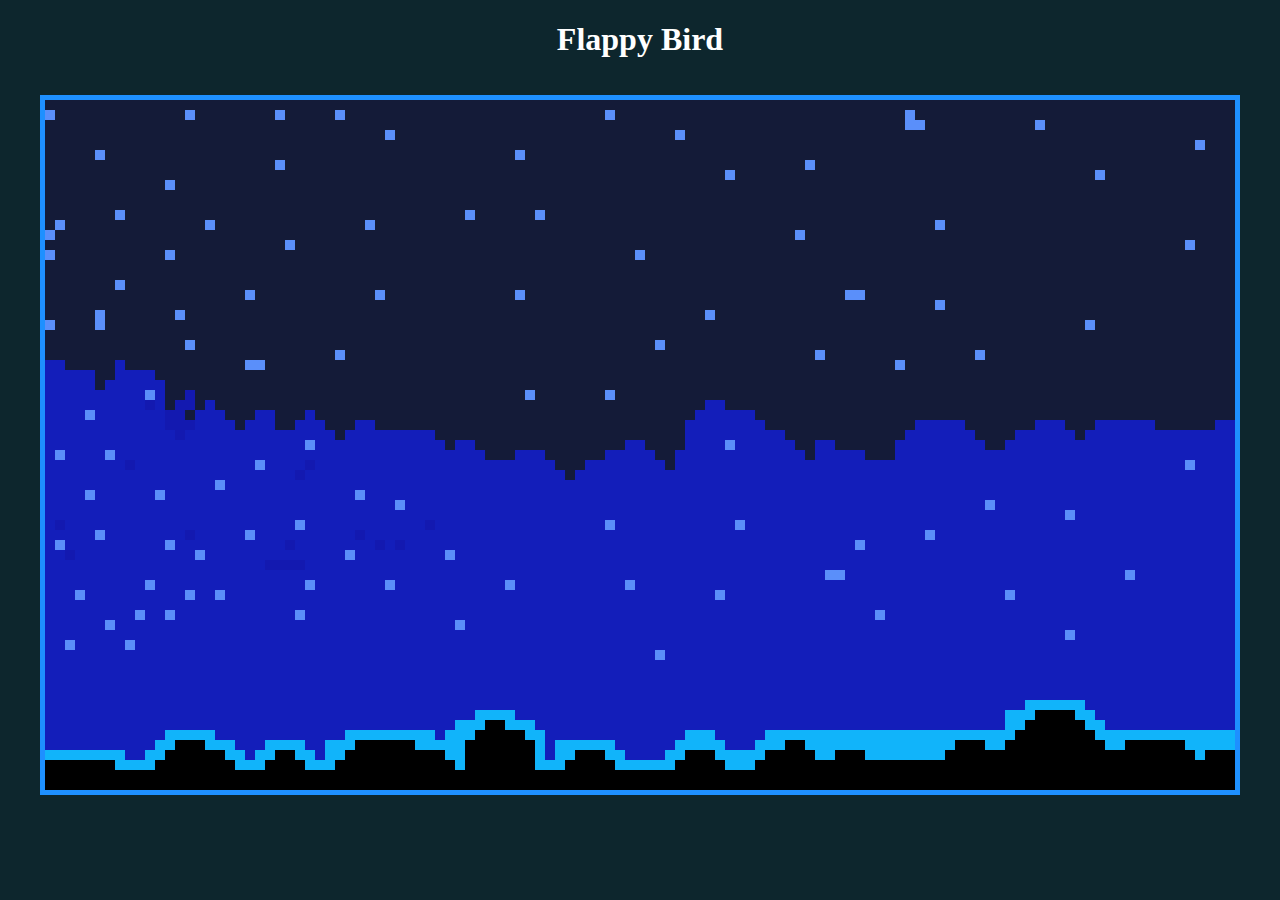
<file: index.html>
<!DOCTYPE html>
<html>

<head>
    <meta charset="UTF-8">
    <title>Flappy Bird</title>
    <link rel="stylesheet" href="css/flappy.css">
    <link rel="icon" type="image/jpg" href="./img/passaro.png" />
</head>

<body class="conteudo">
    <h1>Flappy Bird</h1>
    <div wm-flappy>
<!-- 
       <img class="passaro" src="img/passaro.png" alt="passaro">
        <div class="par-de-barreiras">
            <div class="barreira">
                <div class="corpo"> </div>
                <div class="borda"></div>
            </div>
            <div class="barreira">
                <div class="borda"> </div>
                <div class="corpo"></div>
            </div>
        </div>
        <div class="progresso"> 10 </div>   
	</div> -->
    <div game-over id="game-over" style="display: none">
        <img src="./img/game_over.png" height="400px" alt="">
        <h3 infos></h3>
        <a onclick="window.location.reload()">Jogar Novamente?</a>
    </div>
    <audio som src="./sounds/mario-game-over.mp3"></audio>
    <script src="js/flappy.js"></script>
</body>

</html>
</file>
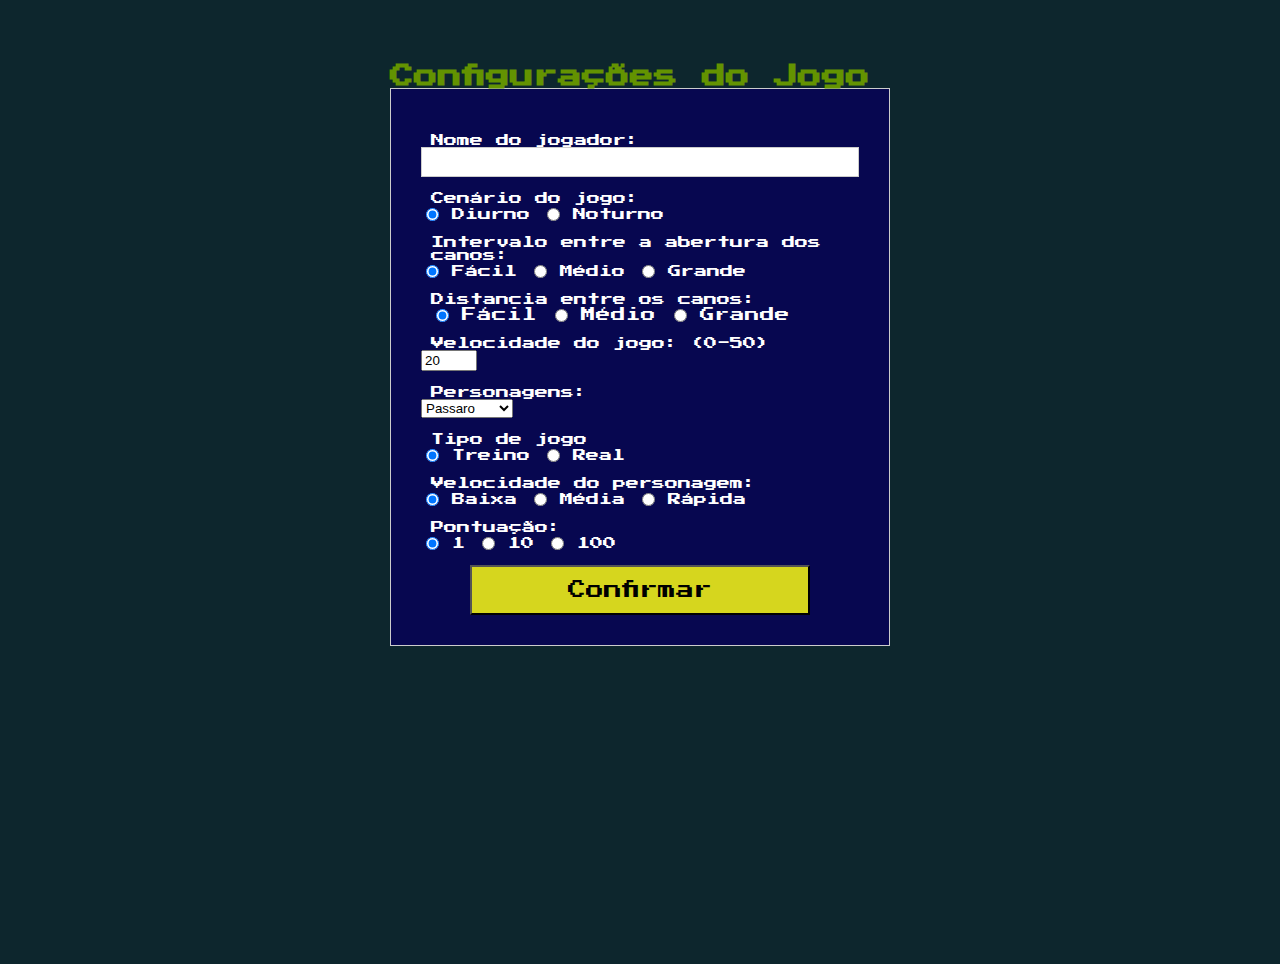
<file: config.html>
<!DOCTYPE html>
<html lang="en">
<head>
    <meta charset="UTF-8">
    <meta http-equiv="X-UA-Compatible" content="IE=edge">
    <meta name="viewport" content="width=device-width, initial-scale=1.0">
    <link rel="stylesheet" href="./css/styles.css">
    <link href="https://fonts.googleapis.com/css2?family=Press+Start+2P&display=swap" rel="stylesheet">
    <link rel="stylesheet" href="css/flappy.css">
    <link rel="icon" type="image/jpg" href="./img/passaro.png" />
    <title>Configuração do jogo</title>
</head>
<body>
    <h2>Configurações do Jogo</h2>
    <form action="./index.html" method="get" id="form">
        <div class="field">
            <label for="nome" class="field-name">Nome do jogador:</label>
            <input type="text" id="nome" name="nome">
        </div>
        <div class="field radiobox">
            <label for="cenario" class="form-group-label">Cenário do jogo:</label><br>
            <input type="radio" name="turno" id="diurno" value="diurno" checked><label for="diurno">Diurno</label>
            <input type="radio" name="turno" id="noturno" value="noturno"><label for="noturno">Noturno</label>
        </div>
       <div class="field radiobox">
            <label for="intervalo" class="form-group-label">Intervalo entre a abertura dos canos:</label><br>
            <input type="radio" name="intervalo" id="intervalo-facil" value="250" checked><label for="intervalo-facil">Fácil</label>
            <input type="radio" name="intervalo" id="intervalo-medio" value="200"><label for="intervalo-medio">Médio</label>
            <input type="radio" name="intervalo" id="intervalo-dificil" value="160"><label for="intervalo-dificil">Grande</label>
        </div>
        <div class="field radiobox">
            <label for="distancia" class="form-group-label">Distancia entre os canos:<br>
            <input type="radio" name="distancia" id="distancia-facil" value="500" checked><label for="distancia-facil">Fácil</label>
            <input type="radio" name="distancia" id="distancia-media" value="400"><label for="distancia-media">Médio</label>
            <input type="radio" name="distancia" id="distancia-dificil" value="300"><label for="distancia-dificil">Grande</label>
        </div>
        <div class="field">
            <label for="velocidade" class="form-group-label">Velocidade do jogo: (0-50)</label >
            <input type="number" id="velocidade" name="vel-jogo" value="20" min="0" max="50" step="5"/>
        </div>
        <div class="field">
            <label for="personagem" class="form-group-label">Personagens:</label>
            <select name="personagem">
                <option selected>Passaro</option>
                <option>ViuvaNegra</option>
                <option>Hulk</option>
            </select>
        </div>
        </div>    
        <div class="field radiobox">
            <label for="tipo" id="tipo">Tipo de jogo</label><br>
            <input type="radio" name="tipo" id="treino" value="treino" checked><label for="sim">Treino</label>
            <input type="radio" name="tipo" id="real" value="real"><label for="nao">Real</label>
        </div>
        <div class="field radiobox">
            <label for="vel-personagem" class="form-group-label">Velocidade do personagem:</label><br>
            <input type="radio" name="velocidade-perso" id="baixa" value="5" checked><label for="baixa">Baixa</label>
            <input type="radio" name="velocidade-perso" id="media" value="8"><label for="media">Média</label>
            <input type="radio" name="velocidade-perso" id="rapida" value="10"><label for="rapida">Rápida</label>
        </div>
        <div class="field radiobox">
            <label for="pontuacao" class="form-group-label">Pontuação: </label><br>
            <input type="radio" name="pontuacao" id="1" value="1" checked><label for="1">1</label>
            <input type="radio" name="pontuacao" id="10" value="10"><label for="10">10</label>
            <input type="radio" name="pontuacao" id="100" value="100"><label for="100">100</label>
        </div>

        <input type="submit" class="button" value="Confirmar" onclick="init()"  />
    </form>
    <script src="js/config.js"></script>
</body>
</html>
</file>
<file: css/flappy.css>
* {
    box-sizing: border-box;
}

html {
    height: 100%;
}

body {
    margin: 0;
    background-color: #0D262D;
    color: #fff;
    height: 100%;
}

.conteudo {
    display: flex;
    flex-direction: column;
    align-items: center;
    min-height: 100%;
}


[wm-flappy] {
    position: relative;
    border: 5px solid dodgerblue;
    height: 700px;
    width: 1200px;
    margin: 15px;
    background-color: deepskyblue;
    /* background Noturno */
    /* background: rgb(0,0,5);
    background: linear-gradient(325deg, rgba(0,0,5,1) 23%, rgba(6,6,82,1) 60%, rgba(2,1,48,1) 100%); 
    border: 5px solid #000;*/
    overflow: hidden;
}

.passaro {
    position: absolute;
    width: 60px;
    left: calc(50% - 30px);
}

.par-de-barreiras {
    position: absolute;
    top: 0;
    height: 100%;
    display: flex;
    flex-direction: column;
    justify-content: space-between;
}

.barreira {
    display: flex;
    flex-direction: column;
    align-items: center;
}

.barreira .borda {
    height: 30px;
    width: 130px;
    background: linear-gradient(90deg, #639301, #A5E82E);
    border: 2px solid #000;
}

.barreira .corpo {
    height: 40px;
    width: 110px;
    background: linear-gradient(90deg, #639301, #A5E82E);
    border-left: 2px solid #000;
    border-right: 2px solid #000;
}

.progresso {
    position: absolute;
    top: 10px;
    right: 10px;
    font-family: Pixel;
    font-size: 70px;
    z-index: 100;
}


[game-over]{
    display: flex;
    flex-direction: column;
    align-items: center;
    justify-content: center;
    position: absolute;
    z-index: 1000;
    margin-left: 28%;
    margin-top: 5%;
    background-color: rgba(255, 255, 255, 0.466);
    padding: 1%;
    -webkit-box-shadow: 0px 10px 13px -7px #000000, 3px 3px 12px 6px rgba(54,54,54,0); 
    box-shadow: 0px 10px 13px -7px #000000, 3px 3px 12px 6px rgba(54,54,54,0);
}

[game-over] a{
    cursor: pointer;
    background-color: rgb(145, 38, 233);
    padding: 2%;
    font-family: 'Press Start 2P';
    font-size: 30px;
}

[game-over] h3{
    color: rgb(0, 0, 0);
    font-family: 'Press Start 2P';
    font-size: 30px;
}
</file>
<file: css/styles.css>
h2{
    margin: 0 auto;
    width: 500px;
    margin-top: 5%;
    font-family: 'Press Start 2P', cursive;
    color: #639301;
}

#form{
    width: 500px;
    padding: 30px;
    border:1px solid #ccc;
    margin: 0 auto;
    font-family: 'Press Start 2P', cursive;
    font-size: 12px;
    background-color: rgb(7, 7, 80);
    color: #fff;
}

.formulario p{
    width: 100%;
    font-size: 1.5em;
}
.field{
    width: 100%;
    margin: 15px 0;
}
.field label, 
.field span{
    padding-left: 10px;
    font-size: 1.1em;
    display: block;
    width: 100%;
}
.radiobox label{
    width: auto;
    display: inline-block;
}
input[type=text],
input[type=email],
textarea{
    width: 100%;
    padding-left: 10px;
    height: 30px;
    line-height: 30px;
    border: 1px solid #ccc;
    outline: none;
}
input#nao{
    margin-left: 30px;
}
textarea{
    line-height: 20px;
    padding: 10px;
    height: 90px;
    resize: none;
}
/* input[type=submit]{
    display: block;
    background-color: rgb(214, 214, 30);
    height: 35px;
    border: none;
    outline: 0;
    cursor: pointer;
    width: 100px;
    margin: 0 auto;
    text-align: center;
} */

/* Elementos de classe "campo" */
.field campo {
    margin-bottom: 1em;
}

/* Elementos de classe "campo" de tag <label> */
.field campo label {
    margin-bottom: 0.2em;
    display: block;
}

.button{
    display: block;
    background-color: rgb(214, 214, 30);
    outline: 0;
    cursor: pointer;
    margin: 0 auto;
    text-align: center;
    box-sizing: border-box;
    font-size: 18px;
    font-family: 'Press Start 2P', cursive;
    width: 340px;
    height: 50px;
    transition: transform 100ms ease-in-out;
    box-shadow: 4px 4px 0 var(--color-black-first);
}

.button:hover{
    transform: scale(1.05);
}
</file>
